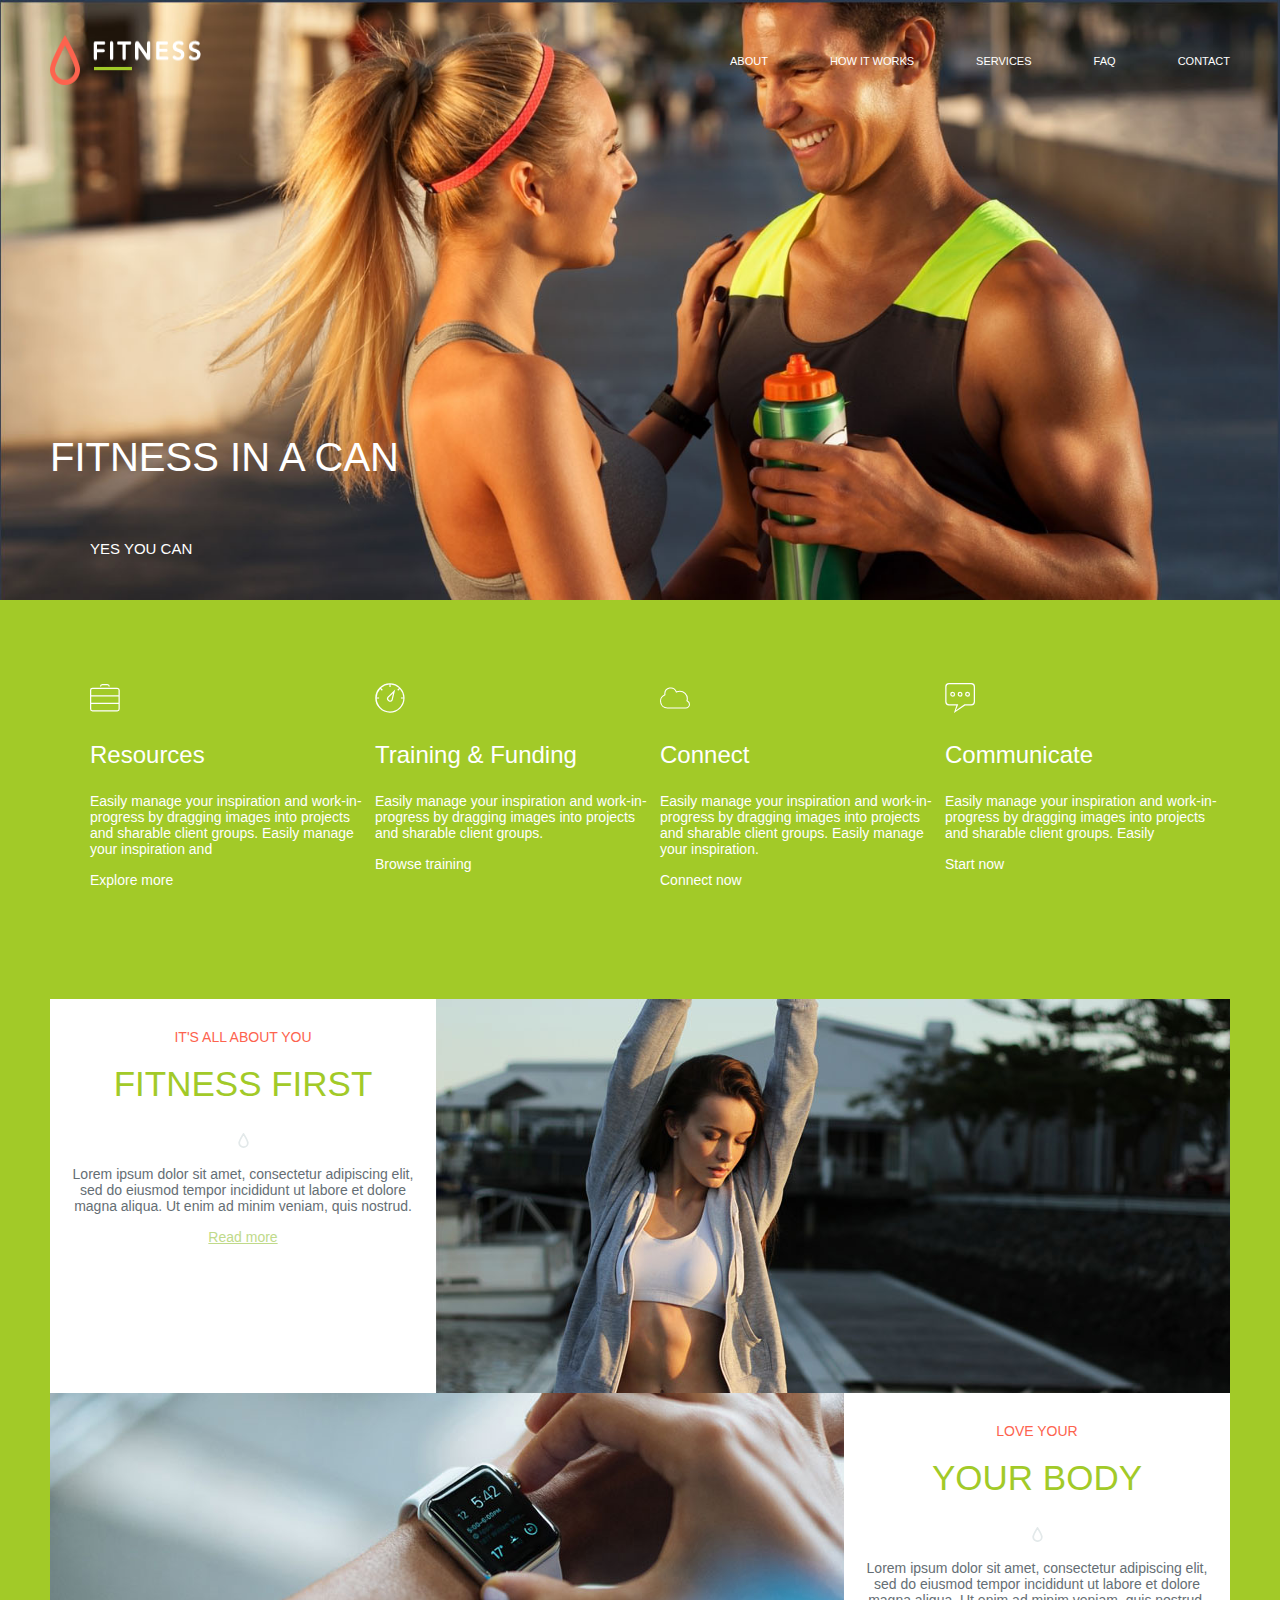
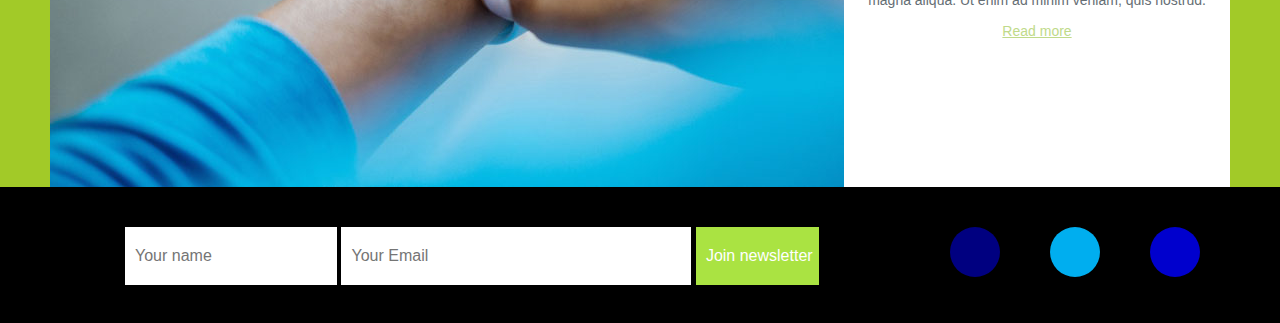
<file: index.html>
<!DOCTYPE html>
<html>
<head>
	<title>Fitness</title>
	 <link rel="stylesheet" href="./normalize.css">
	 <link rel="stylesheet" href="styles.css">


</head>

<body>
<header class="header">
	<div class="container">
	<img src="./images/logo.png"/>
	<nav>
		<ul class="menu">
			<li>
			<a href=""class="link">About</a> 	
			</li>
		<li>
			<a href=""class="link">How it works</a> 
		</li>
		<li>
			<a href=""class="link">Services</a> 
		</li>
		<li>
		    <a href=""class="link">FAQ</a> 
		</li>
	<li>
		<a href=""class="link">Contact</a> 
	</li>
	   </ul>
    </nav>
    </div>
    <h1 class="title">Fitness in a can</h1>
    <h2 class="subtitle">Yes you can</h2>
</header>
<main class="main center-screen">
	<section class="section_margin">
		<ul class="benefits">
			<li class="benefits_item">
				<img class="benefits_icon" src="./images/icon1.svg"/>
				<h3 class="benefits_title">
				Resources</h3>
				<p class="benefits_text">
				Easily manage your inspiration and work-in-progress by dragging images into projects and sharable client groups. Easily manage your inspiration and
			</p>
				<a href="" class="read_more">Explore more
					<img src="./images/arrow.svg"/>
				</a>
			</li>
		<li class="benefits_item">
				<img class="benefits_icon" src="./images/icon2.svg"/>
				<h3 class="benefits_title">Training & Funding</h3>
				<p class="benefits_text">Easily manage your inspiration and work-in-progress by dragging images into projects and sharable client groups.</p>
				<a href="" class="read_more">Browse training
					<img src="./images/arrow.svg"/>
				</a>
			</li>
		<li class="benefits_item">
				<img class="benefits_icon" src="./images/icon3.svg"/>
				<h3 class="benefits_title">Connect</h3>
				<p class="benefits_text">Easily manage your inspiration and work-in-progress by dragging images into projects and sharable client groups. Easily manage your inspiration. </p>
				<a href="" class="read_more">Connect now
					<img src="./images/arrow.svg"/>
				</a>
			</li>
			<li class="benefits_item">
				<img class="benefits_icon" src="./images/icon4.svg"/>
				<h3 class="benefits_title">Communicate</h3>
				<p class="benefits_text">Easily manage your inspiration and work-in-progress by dragging images into projects and sharable client groups. Easily </p>
				<a href="" class="read_more">Start now
					<img src="./images/arrow.svg"/></a>
			</li>
     </ul>
	</section>
	<section class="section_margin benefits_foo">
		<div class="background_div">
			<h4 class="title_for">It's all about you</h4>
			<h2 class="title_five">Fitness first</h2>

			 <img class="icon_drip" src="./images/icon5.svg"/>

			<p class="text_promo">Lorem ipsum dolor sit amet, consectetur adipiscing elit, sed do eiusmod tempor incididunt ut labore et dolore magna aliqua. Ut enim ad minim veniam, quis nostrud.</p>
			<a href="" class="Read_mo">Read more</a>
        </div>
		    <a class="section_image_main section_image_main_background1" href="">
		    
		    <div class="section_image_text_hover">
		    	<h4 class="title_for">It's all about you</h4>
				<h2 class="title_five">Fitness first</h2>
		    </div>
		  </a>
    </section>
    <section class="section_margin benefits_foo">
      
       <a class="section_image_main section_image_main_background2" href="">
		    
		    <div class="section_image_text_hover">
		    	<h4 class="title_for">Love your</h4>
				<h2 class="title_five">Your body</h2>
		    </div>
		  </a>

       <div class="background_div"> 
			<h4 class="title_for">Love your</h4>
			<h2 class="title_five">Your body</h2>
			<img class="icon_drip" src="./images/icon5.svg"/>
			<p class="text_promo">Lorem ipsum dolor sit amet, consectetur adipiscing elit, sed do eiusmod tempor incididunt ut labore et dolore magna aliqua. Ut enim ad minim veniam, quis nostrud.</p>
			<a href="" class="Read_mo" >Read more</a>
        </div>
		</section>
	</main>
<footer>
	<div class="form">
	<form>
     <input type="Text" placeholder="Your name" id="Your_name" class="input_1"/>
     <input type="Text" placeholder="Your Email" id="Your_Email" class="input_2"/>
    <button id="button" class="button">Join newsletter</button>
    </form>
    <ul class="ul_footer">
     <li class="social_icon1 icon_all">
    	<a href=""></a>
    	<img src="./images/fb.svg"/>
    	</li>
	<li class="social_icon2 icon_all">
		<a href=""></a>
		<img src="./images/tw.svg"/>
		</li>
	<li class="social_icon3 icon_all">
	<a href=""></a>
	<img src="./images/ln.svg"/>
	
	 </li>
    </ul>
</div>
</footer>
<script type="text/javascript" src="./script.js">
	</script>
</body>
</html>
</file>
<file: styles.css>
.header{
	background-image: url(./images/background.jpg);
	height: 600px;
	background-size: cover;
	background-repeat: no-repeat;
}
.link{
	color: white;
	font-size: 11px;
	text-transform: uppercase;
	text-decoration: none;

}

@font-face{
src: './fonts/AvenirNextCyr-Regular.ttf';
font-family: AvenirNext;
}

.menu{
	display: flex;	
	justify-content: space-between;
	list-style: none;
    width: 500px;
    font-family: AvenirNext, sans-serif;
font-weight: 400;
}
.container{
	display: flex;
	justify-content: space-between;
	margin-left: 50px;
	margin-right: 50px;
	padding-top: 35px;

}
.title{
	color: #ffffff;
	font-size: 40px;
	margin-top: 350px;
	margin-left: 50px;
	text-transform: uppercase;
	font-family: AvenirNext, sans-serif;
font-weight: 400;

}
.subtitle{
color: #ffffff;
font-size: 15px;
text-transform: uppercase;
font-family: AvenirNext, sans-serif;
font-weight: 300;
margin-left: 90px;
margin-top: 60px;

}
.benefits{
	display: flex;
	justify-content: space-between;
	list-style: none;
	color: #ffffff;
	padding-top: 67px;
}

.benefits_item{
	width: 300px;
	height: 300px;
}
.benefits_icon{
	width: 30px;
	height: 30px;
}
.main{
	background: #a2ca28;
}
.read_more{
	color: #ffffff;
	text-decoration: none;
	font-size: 14px;
	font-family: AvenirNext, sans-serif;
font-weight: 200;
}
.benefits_title{
	font-size: 24px;
	font-family: AvenirNext, sans-serif;
font-weight: 400;

}

.benefits_text{
	font-size: 14px;
	font-family: AvenirNext, sans-serif;
font-weight: 300;
}

.benefits_foo{
display: flex;
justify-content: space-between;


}
.section_margin{
	margin: 0 auto;
	width: 1180px;
}

.title_for{
color: #fd634e;
font-size: 14px;
margin-top: 30px;
margin-left: 30px;
margin-right: 30px;
text-transform: uppercase;
font-family: AvenirNext, sans-serif;
font-weight: 400;
}
.title_five{
	color: #a2ca28;
	font-size:35px;
	margin-top: 10px;
	margin-left: 30px;
	margin-right: 30px;
	text-transform: uppercase;
	font-family: AvenirNext, sans-serif;
font-weight: 400;
}
.text_promo{
	color: #656e74;
	font-size: 14px;
	margin-left: 20px;
	margin-right: 20px;
	font-family: AvenirNext, sans-serif;
font-weight: 200;
}
.Read_mo{
	color: #c0da8a;
	font-size: 14px;
	margin-left: 50px;
	margin-right: 50px;
	margin-bottom: 600px;
	font-family: AvenirNext, sans-serif;
font-weight: 200;
}
.background_div{
	background: #ffffff;
	width: 386px;
	height: 394px;
	text-align: center;
	
}

.section_image_main{
  
  background-size: contain;
  background-repeat: no-repeat;
  width: 794px;
  height: 394px;
  position: relative;
  display: block;
}

.section_image_main_background1{
	background-image: url('./images/img1.jpg');
}

.section_image_main_background2{
	background-image: url('./images/img2.jpg');
}

.section_image_main:hover .section_image_text_hover{
  opacity: 1;
}

.section_image_main:hover:before{
  opacity: 1;
}

.section_image_main:before{
  content: '';
  opacity: 0;
  display: block;
  background: rgba(0, 0, 0, 0.5);
  width: 794px;
  height: 394px;
    transition: all 2s;
}

.section_image_text_hover{
  color: white;
  opacity: 0;
  position: absolute;
  text-align: center;
  transition: all 2s;
  width: 100%;
  top: 50%;
  margin: 0;
  margin-top: -66.5px;
  }

.center-screen {
  display: flex;
  flex-direction: column;
  justify-content: center;
  align-items: center;
  min-height: 100vh;
}
.icon_drip {
	width: 15px;
	height: 15px;

}
.form{
	display: flex;
	justify-content: space-between;
    background: #000000;


}
.input_1{
	 border: 2px;
	 color: #ffffff;
  padding-top: 20px;
  padding-left: 10px;
  padding-bottom: 20px;
  margin-top: 40px;
  margin-left: 125px;
  width: 200px;

 
}
.input_2{
	border: 2px;
	color: #ffffff;
  padding-top: 20px;
  padding-left: 10px;
  padding-bottom: 20px;
  margin-top: 40px;
  width: 338px;
  }
.button{
	border: 2px;
	background: #AAE342;
	color: #ffffff;
	padding-top: 20px;
  padding-left: 10px;
  padding-bottom: 20px;
  margin-top: 40px;
}
.ul_footer{
	display: flex;
	justify-content: space-between;
	width: 250px;
	height: 80px;
	margin-right: 80px;
	margin-top: 40px;
}
.icon_all{
	width: 50px;
    height: 50px;
    display: block;
    border-radius: 50%;
    position: relative;
}
.icon_all:before{
	content: '';
 
  background-size: 20px;
  width: 20px;
  height: 20px;
  display: block;
  position: absolute;
  top: 15px;
  left: 15px;
}
.social_icon1{
	background: #000080;
	}


.social_icon2{
  background: #00aeef;

}


.social_icon3{
  background: #0000CD;
  
}
</file>
